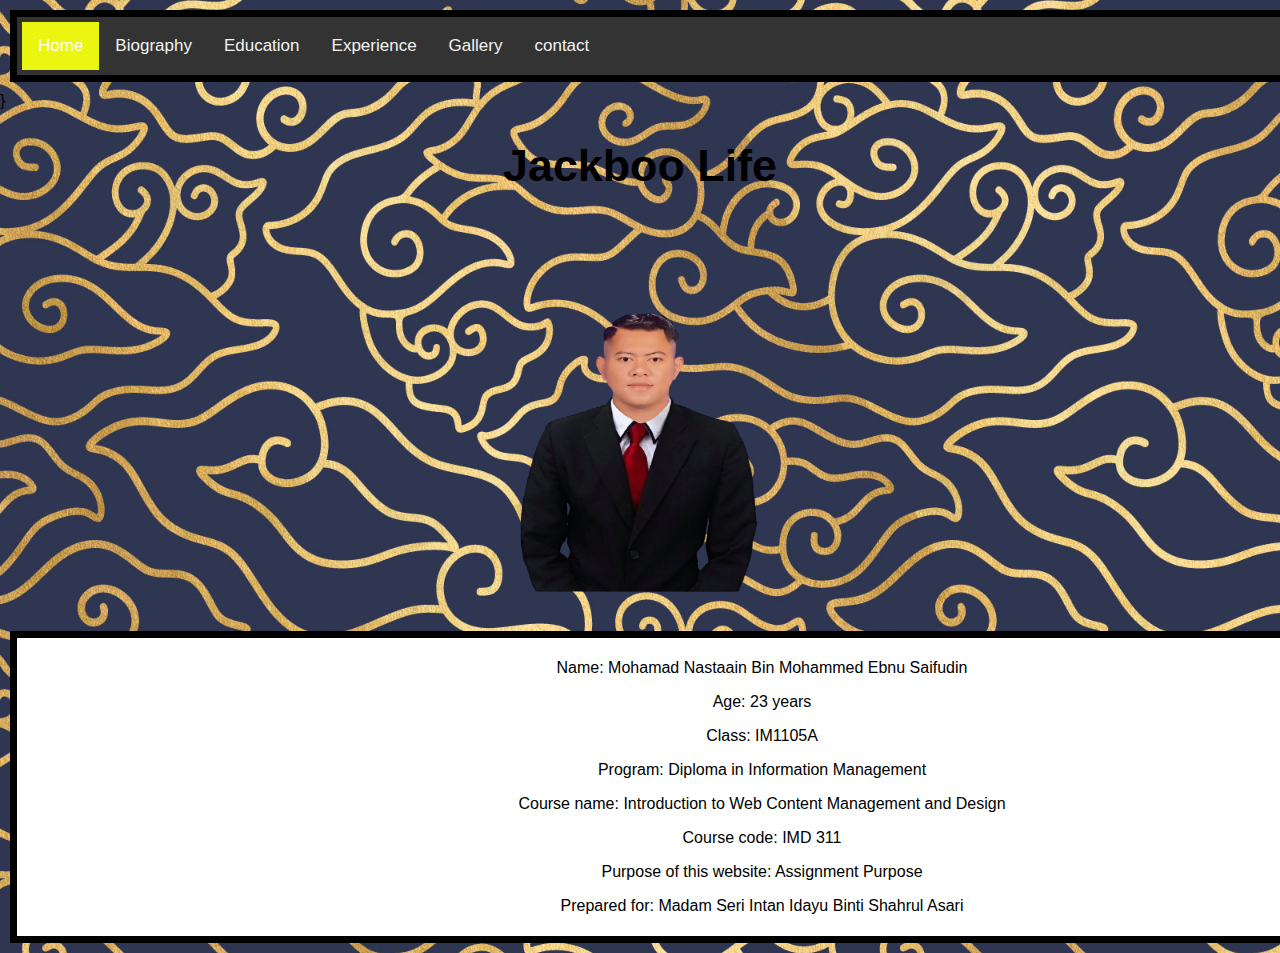
<file: index.html>
<html>
    <head>
        <meta name="viewport" content="width=device-width, initial-scale=1">
    <style>
body {
  margin: 0;
  font-family: Arial, Helvetica, sans-serif;
}

.topnav {
  overflow: hidden;
  background-color: #333;
}

.topnav a {
  float: left;
  color: #f2f2f2;
  text-align: center;
  padding: 14px 16px;
  text-decoration: none;
  font-size: 17px;
}

.topnav a:hover {
  background-color: rgb(221, 221, 221);
  color: rgb(154, 234, 68);
}

.topnav a.active {
  background-color: #eaf510;
  color: white;
}
</style>
</head>
<body>

<div class="topnav">
  <a class="active" href="index.html">Home</a>
  <a href="bio.html">Biography</a>
  <a href="edu.html">Education</a>
  <a href="experience.html">Experience</a>
  <a href="gallery.html">Gallery</a>
  <a href="contact.html">contact</a>
</div>
</body>

          <head><title>About Me</title></head>

<style>
        body {
        background-image: url(image/background\ 6.jpg);
        background-repeat: no-repeat;
        background-attachment: fixed;  
        background-size: cover;
        }
   </style>
}
</style>
<br>
<head>
<style>
div {
  background-color: white;
  width: 1480px;
  border: 7px solid black;
  padding: 5px;
  margin: 10px;
}
</style>
</head>
<body>
  <h1 style="font-size:280%;" color="white" align="center">Jackboo Life</h1>

<style>
img {
  border-radius: 8px;
}
</style>
</head>
<body>
       <center><img src="image/dp.png" width="260" height="400"></center>
       <div><center><p>Name: Mohamad Nastaain Bin Mohammed Ebnu Saifudin</p>
        <p> Age: 23 years </p>
        <p> Class: IM1105A </p>
        <p> Program: Diploma in Information Management
        <p> Course name: Introduction to Web Content Management and Design </p>
        <p> Course code: IMD 311 </p>
        <p> Purpose of this website: Assignment Purpose </p>
        <p> Prepared for: Madam Seri Intan Idayu Binti Shahrul Asari </p>


</body>
</html>
</file>
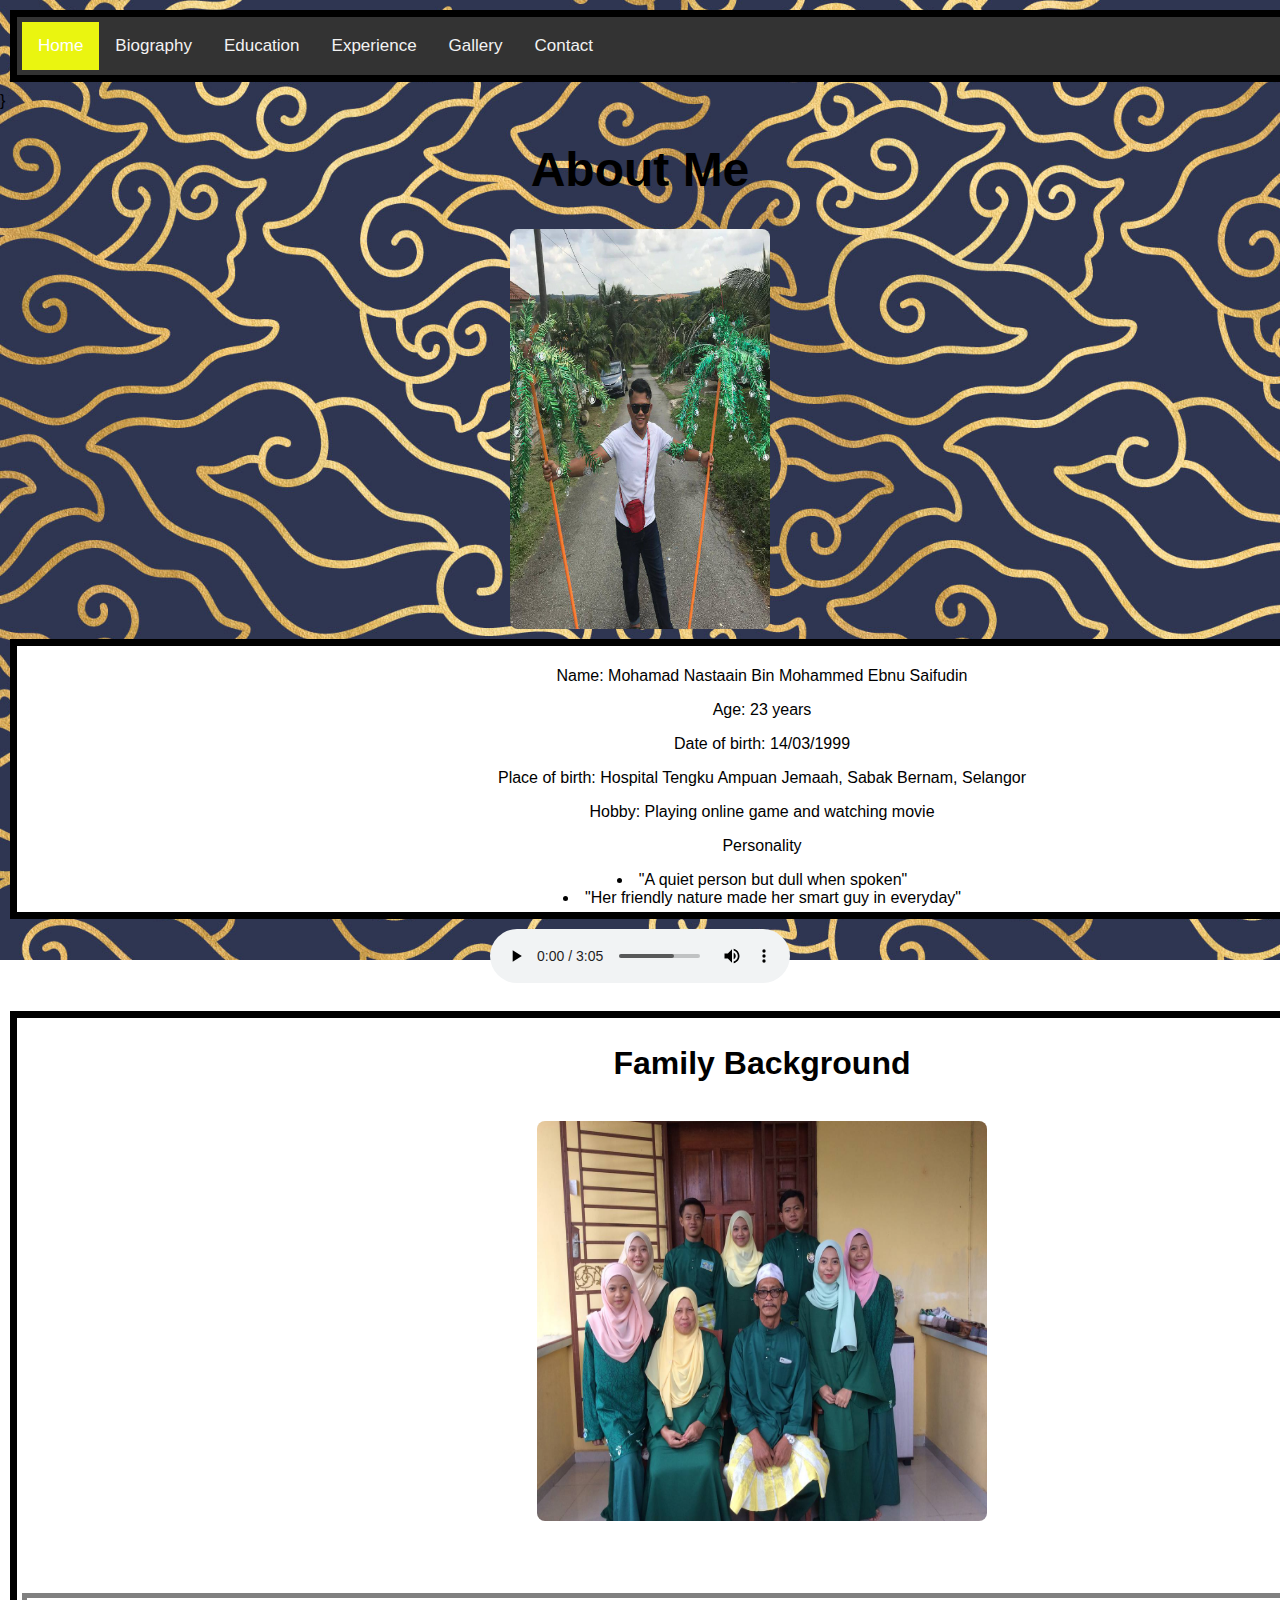
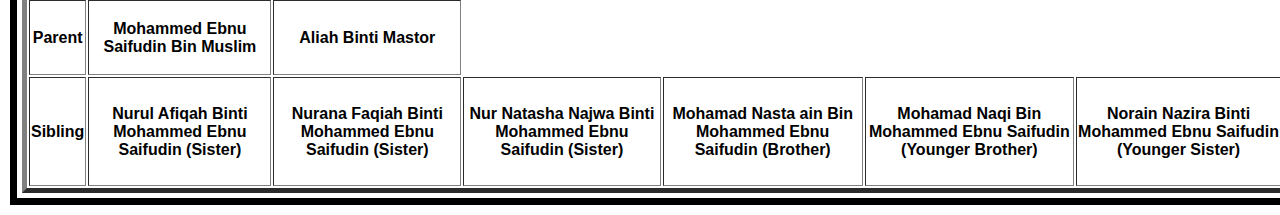
<file: bio.html>
<html>
    <head>
        <meta name="viewport" content="width=device-width, initial-scale=1">
    <style>
body {
  margin: 0;
  font-family: Arial, Helvetica, sans-serif;
}

.topnav {
  overflow: hidden;
  background-color: #333;
}

.topnav a {
  float: left;
  color: #f2f2f2;
  text-align: center;
  padding: 14px 16px;
  text-decoration: none;
  font-size: 17px;
}

.topnav a:hover {
  background-color: rgb(221, 221, 221);
  color: rgb(154, 234, 68);
}

.topnav a.active {
  background-color: #eaf510;
  color: white;
}
</style>
</head>
<body>

<div class="topnav">
  <a class="active" href="index.html">Home</a>
  <a href="bio.html">Biography</a>
  <a href="edu.html">Education</a>
  <a href="experience.html">Experience</a>
  <a href="gallery.html">Gallery</a>
  <a href="contact.html">Contact</a>
</div>
</body>

          <head><title>About Me</title></head>

<style>
        body {
        background-image: url(image/background\ 6.jpg);
        background-repeat: no-repeat;
        background-attachment: fixed;  
        background-size: cover;
        }
   </style>
}
</style>
<br>
<head>
<style>
div {
  background-color: white;
  width: 1480px;
  border: 7px solid black;
  padding: 5px;
  margin: 10px;
}
</style>
</head>
<body>
         <h1 style="font-size:300%;" align="center">About Me</h1>
<style>
img {
  border-radius: 8px;
}
</style>
</head>
<body>
       <center><img src="image/personal 3.jpeg" width="260" height="400"></center>
      
       <div><center><p>Name: Mohamad Nastaain Bin Mohammed Ebnu Saifudin</p>
            <p> Age: 23 years </p>
            <p> Date of birth: 14/03/1999 </p>
            <p> Place of birth: Hospital Tengku Ampuan Jemaah, Sabak Bernam, Selangor
            <p> Hobby: Playing online game and watching movie </p>
    
            
            <p>Personality</p>
            <li>
                "A quiet person but dull when spoken"
            </li>
            <li>
                "Her friendly nature made her smart guy in everyday"
            </li>

        </center></div>


        <center>
        <audio controls autoplay>
            <source src="audio/K-391 (1).mp3" type="audio/ogg">
            <source src="audio/K-391 (1).mp3" type="audio/mpeg">
          Your browser does not support the audio element.
          </audio>
        </center>


        <br>
        <div>
            <center>
                <h1> Family Background</h1>
                
                <br>

                <center><img src="image/family 1.jpeg" width="450" height="400"></center>

                <table border="5"width:"500" height="200">
                <tbody>
                <br>
                    <th><center><b>Parent</b></center></th>

                    <br>

                    <th><center>Mohammed Ebnu Saifudin Bin Muslim</center></th>
                    <th><center>Aliah Binti Mastor</center></th>
                    </tr>
                    <tr>
                <br>
                        <th><center><b>Sibling</b></center></th>
                      
                    <br>

                        <th colspan"2" align="center"> Nurul Afiqah Binti Mohammed Ebnu Saifudin (Sister)</th>
                        <th colspan"2" align="center"> Nurana Faqiah Binti Mohammed Ebnu Saifudin (Sister)</th>
                        <th colspan"2" align="center"> Nur Natasha Najwa Binti Mohammed Ebnu Saifudin (Sister)</th>
                        <th colspan"2" align="center"> Mohamad Nasta ain Bin Mohammed Ebnu Saifudin (Brother)</th>
                        <th colspan"2" align="center"> Mohamad Naqi Bin Mohammed Ebnu Saifudin (Younger Brother)</th>
                        <th colspan"2" align="center"> Norain Nazira Binti Mohammed Ebnu Saifudin (Younger Sister)</th>
                        <th colspan"2" align="center"> Nur Intan Elyana Binti Mohammed Ebnu Saifudin (Younger Sister)</th>
                    </tr>
                </tbody>
                </table>
            </center>
        </div>
            
</body>     
</html>
</file>
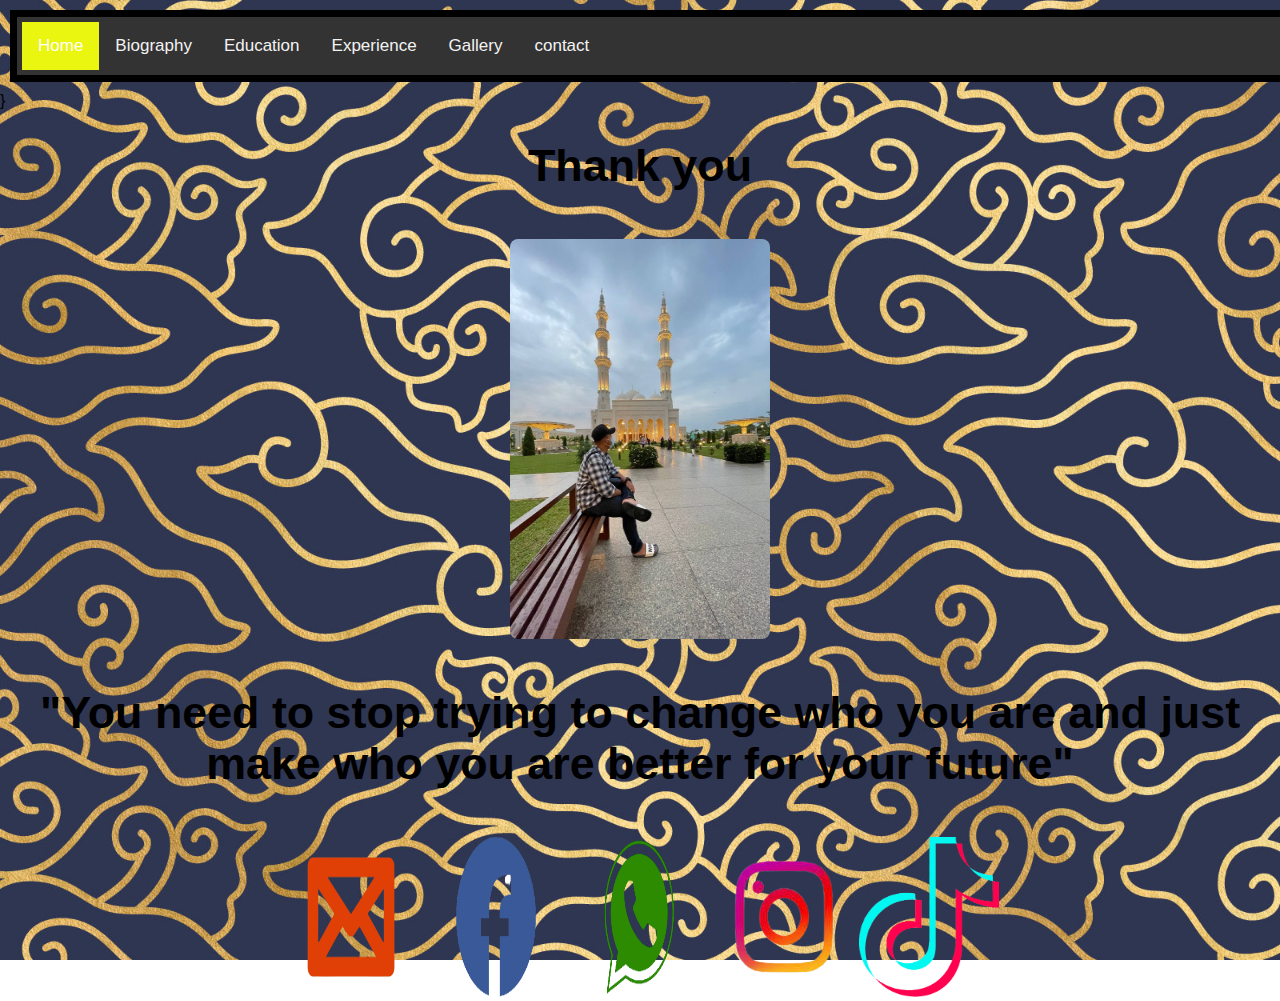
<file: contact.html>
<html>
    <head>
        <meta name="viewport" content="width=device-width, initial-scale=1">
    <style>
body {
  margin: 0;
  font-family: Arial, Helvetica, sans-serif;
}

.topnav {
  overflow: hidden;
  background-color: #333;
}

.topnav a {
  float: left;
  color: #f2f2f2;
  text-align: center;
  padding: 14px 16px;
  text-decoration: none;
  font-size: 17px;
}

.topnav a:hover {
  background-color: rgb(221, 221, 221);
  color: rgb(154, 234, 68);
}

.topnav a.active {
  background-color: #eaf510;
  color: white;
}
</style>
</head>
<body>

<div class="topnav">
  <a class="active" href="index.html">Home</a>
  <a href="bio.html">Biography</a>
  <a href="edu.html">Education</a>
  <a href="experience.html">Experience</a>
  <a href="gallery.html">Gallery</a>
  <a href="contact.html">contact</a>
</div>
</body>

          <head><title>About Me</title></head>

<style>
        body {
        background-image: url(image/background\ 6.jpg);
        background-repeat: no-repeat;
        background-attachment: fixed;  
        background-size: cover;
        }
   </style>
}
</style>
<br>
<head>
<style>
div {
  background-color: white;
  width: 1480px;
  border: 7px solid black;
  padding: 5px;
  margin: 10px;
}
</style>
</head>
<body>
  <h1 style="font-size:280%;" color="white" align="center">Thank you</h1>

<br>

<center><img src="image/personal 8.jpeg" width="260" height="400"></center>

<br>


<h1 style="font-size:280%;" color="white" align="center">"You need to stop trying to change who you are and just make who you are better for your future"</h1>


<br>

<center>
    <a href="https://accounts.google.com/SignOutOptions?hl=en&continue=https://mail.google.com&service=mail">
        <img src="image/eml.png" alt="HTML tutorial" style="width:140px;height:160px;"></a>
    <a href="https://www.facebook.com/nastaain.slamber">
        <img src="image/fb.png" alt="HTML tutorial" style="width:140px;height:160px;"></a>
    <a href="https://whatsapp.com/dl/">
        <img src="image/whp.png" alt="HTML tutorial" style="width:140px;height:160px;"></a>
    <a href="https://www.instagram.com/invites/contact/?i=eglt9drki622&utm_content=i36u5xl">
        <img src="image/ig.png" alt="HTML tutorial" style="width:140px;height:160px;"></a>
    <a href="https://vt.tiktok.com/ZSdEoCDub/">
        <img src="image/tt.png" alt="HTML tutorial" style="width:140px;height:160px;"></a>

</center>

<style>
img {
  border-radius: 8px;
}
</style>
</head>
</body>
</html>
</file>
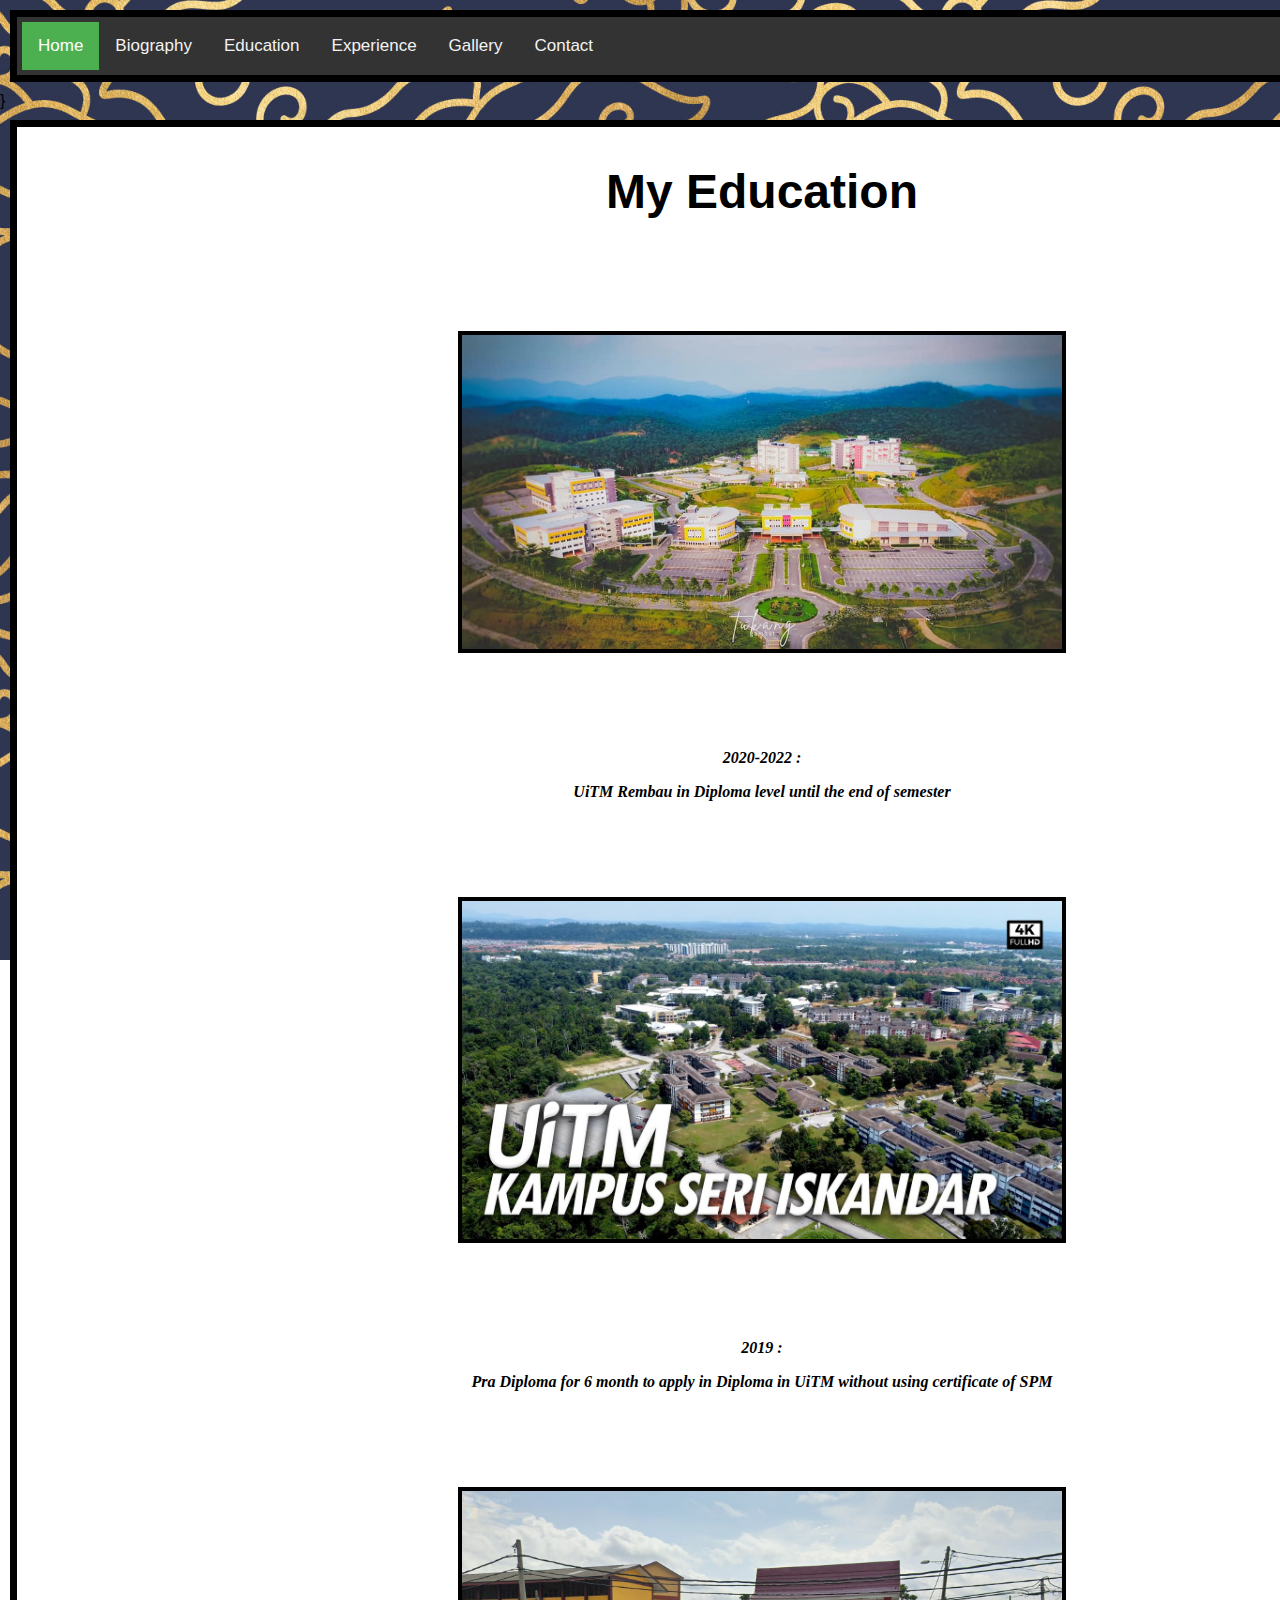
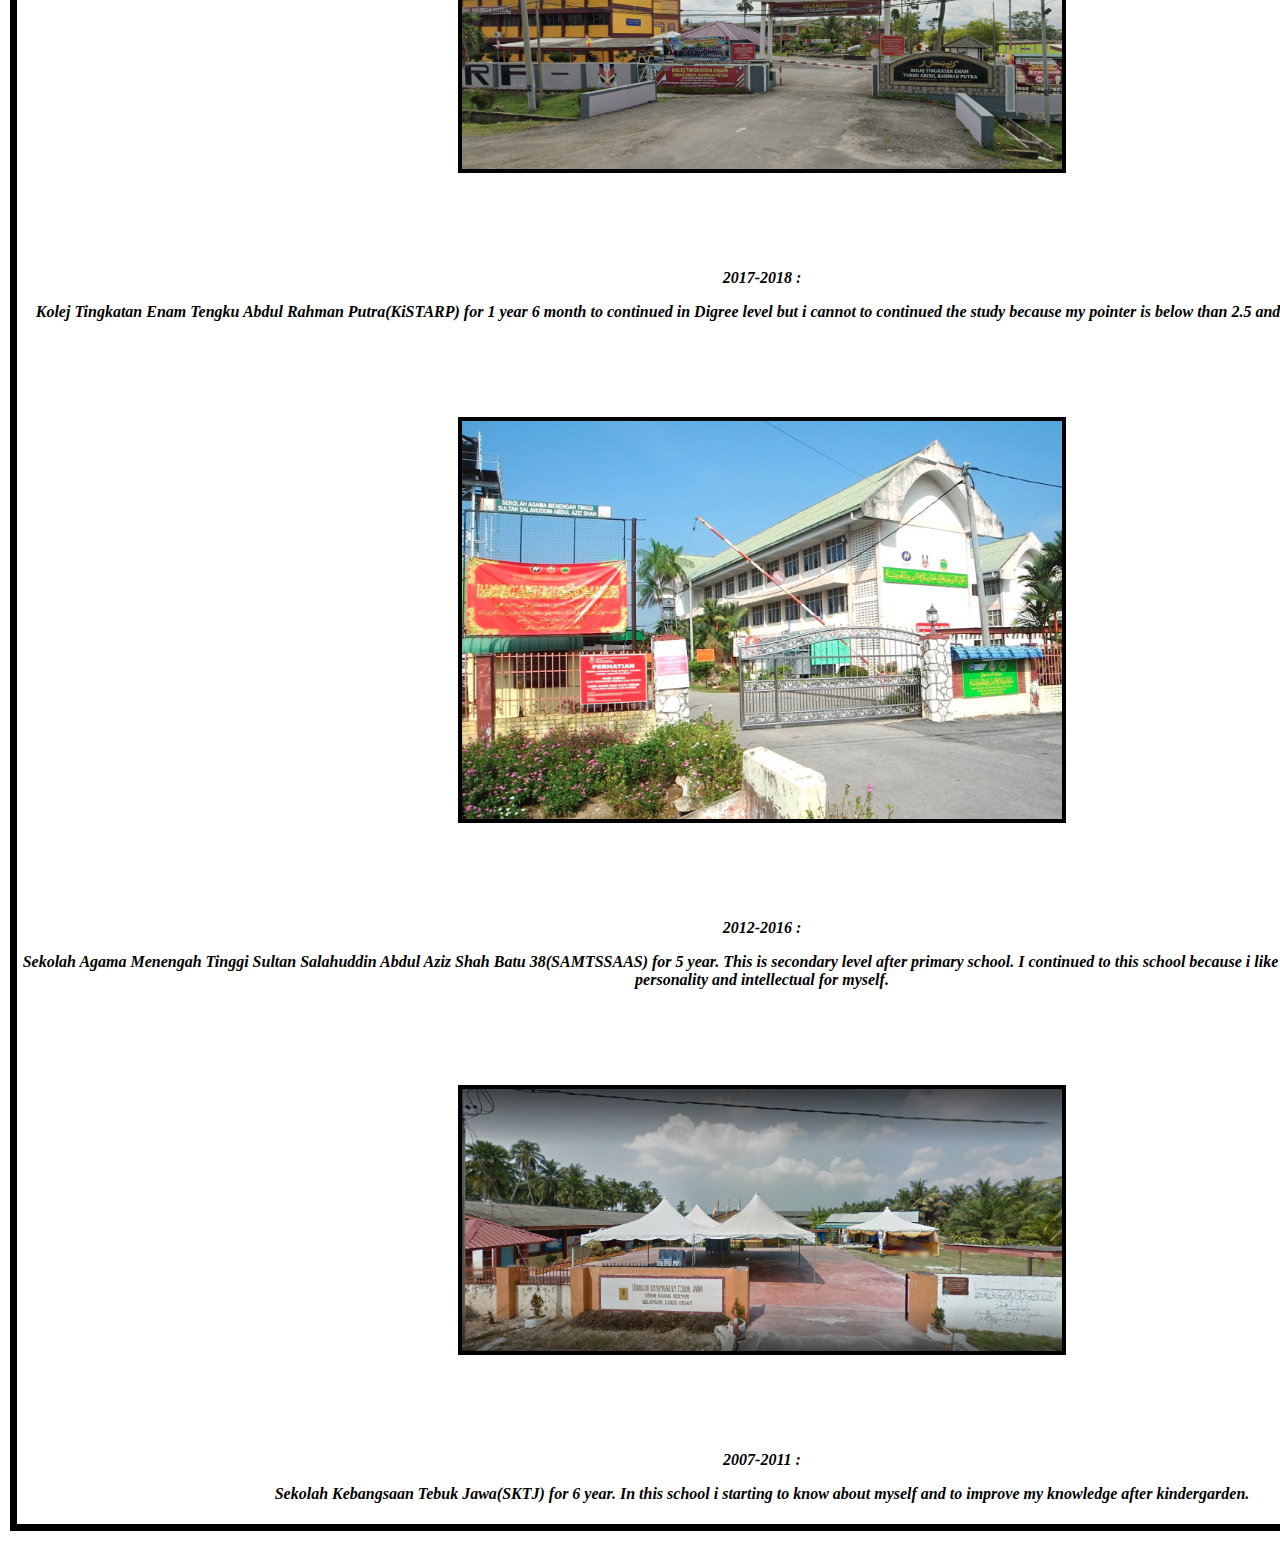
<file: edu.html>
<html>
    <head>
        <meta name="viewport" content="width=device-width, initial-scale=1">
    <style>
body {
  margin: 0;
  font-family: Arial, Helvetica, sans-serif;
}

.topnav {
  overflow: hidden;
  background-color: #333;
}

.topnav a {
  float: left;
  color: #f2f2f2;
  text-align: center;
  padding: 14px 16px;
  text-decoration: none;
  font-size: 17px;
}

.topnav a:hover {
  background-color: rgb(221, 221, 221);
  color: rgb(154, 234, 68);
}

.topnav a.active {
  background-color: #4CAF50;
  color: white;
}
</style>
</head>
<body>

<div class="topnav">
  <a class="active" href="index.html">Home</a>
  <a href="bio.html">Biography</a>
  <a href="edu.html">Education</a>
  <a href="experiance.html">Experience</a>
  <a href="gallery.html">Gallery</a>
  <a href="contact.html">Contact</a>
</div>
</body>

          <head><title>My Education</title></head>

<style>
        body {
        background-image: url(image/background\ 6.jpg);
        background-repeat: no-repeat;
        background-attachment: fixed;  
        background-size: cover;
        }
   </style>
}
</style>
<br>
<head>
<style>
div {
  background-color: white;
  width: 1480px;
  border: 7px solid black;
  padding: 5px;
  margin: 10px;
}
</style>
</head>
            <div class="box">
                
         <h1 style="font-size:300%;" align="center">My Education</h1>
               
                <center><img src="image/uitm rembau.jpg" width="600" hspace="150" vspace="80" border="4"></center>
                <b><center><p><i style="font-family: Georgia, serif;">2020-2022 :</i></p></center></b>
                <b><center><p><i style="font-family: Georgia, serif;">UiTM Rembau in Diploma level until the end of semester</i></p></center></b>
                <center><img src="image/uitm perak.jpg" width="600" hspace="150" vspace="80" border="4"></center>
                <b><center><p><i style="font-family: Georgia, serif;">2019 :</i></p></center></b>
                <b><center><p><i style="font-family: Georgia, serif;">Pra Diploma for 6 month to apply in Diploma in UiTM without using certificate of SPM</i></p></center></b>
                <center><img src="image/KiSTARP.png" width="600" hspace="150" vspace="80" border="4"></center>
                <b><center><p><i style="font-family: Georgia, serif;">2017-2018 :</i></p></center></b>
                <b><center><p><i style="font-family: Georgia, serif;">Kolej Tingkatan Enam Tengku Abdul Rahman Putra(KiSTARP) for 1 year 6 month to continued in Digree level but i cannot to continued the study because my pointer is below than 2.5 and look back at certificate of SPM</i></p></center></b>
                <center><img src="image/SAMTSSAAS.png" width="600" hspace="150" vspace="80" border="4"></center>
                <b><center><p><i style="font-family: Georgia, serif;">2012-2016 :</i></p></center></b>
                <b><center><p><i style="font-family: Georgia, serif;">Sekolah Agama Menengah Tinggi Sultan Salahuddin Abdul Aziz Shah Batu 38(SAMTSSAAS) for 5 year. This is secondary level after primary school. I continued to this school because i like to memorize and want to improve personality and intellectual for myself.</i></p></center></b>
                <center><img src="image/SKTJ.png" width="600" hspace="150" vspace="80" border="4"></center>
                <b><center><p><i style="font-family: Georgia, serif;">2007-2011 :</i></p></center></b>
                <b><center><p><i style="font-family: Georgia, serif;">Sekolah Kebangsaan Tebuk Jawa(SKTJ) for 6 year. In this school i starting to know about myself and to improve my knowledge after kindergarden.</i></p></center></b>
                    
                </p>
                 </div>
    </section>
</body>   
</html>
</file>
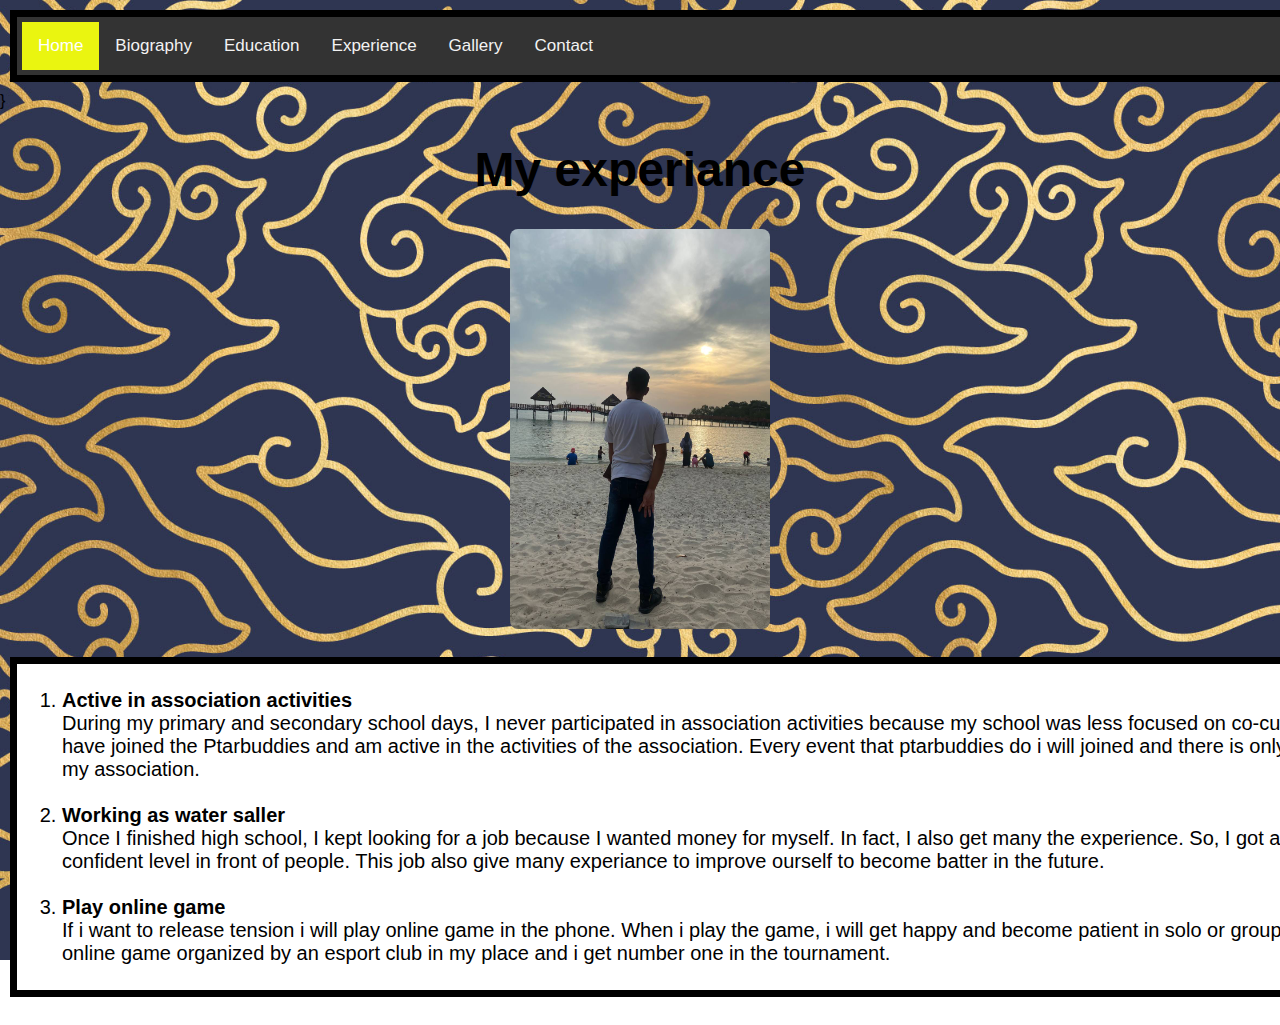
<file: experience.html>
<html>
    <head>
        <meta name="viewport" content="width=device-width, initial-scale=1">
    <style>
body {
  margin: 0;
  font-family: Arial, Helvetica, sans-serif;
}

.topnav {
  overflow: hidden;
  background-color: #333;
}

.topnav a {
  float: left;
  color: #f2f2f2;
  text-align: center;
  padding: 14px 16px;
  text-decoration: none;
  font-size: 17px;
}

.topnav a:hover {
  background-color: rgb(221, 221, 221);
  color: rgb(154, 234, 68);
}

.topnav a.active {
  background-color: #eaf510;
  color: white;
}
</style>
</head>
<body>

<div class="topnav">
  <a class="active" href="index.html">Home</a>
  <a href="bio.html">Biography</a>
  <a href="edu.html">Education</a>
  <a href="experience.html">Experience</a>
  <a href="gallery.html">Gallery</a>
  <a href="contact.html">Contact</a>
</div>
</body>
    
    <head><title>My experiance</title></head>

<style>
        body {
        background-image: url(image/background\ 6.jpg);
        background-repeat: no-repeat;
        background-attachment: fixed;  
        background-size: cover;
        }
   </style>
}
</style>
<br>
<head>
<style>
div {
  background-color: white;
  width: 1480px;
  border: 7px solid black;
  padding: 5px;
  margin: 10px;
}
</style>
</head>
<body>
         <h1 style="font-size:300%;" align="center">My experiance</h1>
         <center><img src="image/personal 10.jpg" width="260" height="400"></center>

<style>
img {
  border-radius: 8px;
}
</style>
</head>

<br />
	<div class="garis_putih_tengah">
		<ol style="font-size: 20px;">
			<li><b>Active in association activities</b><br />
			During my primary and secondary school days, I never participated in association activities because my school was less focused on co-curriculum. Nevertheless, I have joined the Ptarbuddies and am active in the activities of the association. Every event that ptarbuddies do i will joined and there is only one event organized by my association.
			<br /><br /></li>
			<li><b>Working as water saller</b><br />
			Once I finished high school, I kept looking for a job because I wanted money for myself. In fact, I also get many the experience. So, I got a job and make it confident level in front of people. This job also give many experiance to improve ourself to become batter in the future.
			<br /><br /></li>
			<li><b>Play online game</b><br />
			If i want to release tension i will play online game in the phone. When i play the game, i will get happy and become patient in solo or grouping. I once joined an online game organized by an esport club in my place and i get number one in the tournament.
			</li>
		</ol>
	</div>
	<br />
</body>


</html>
</file>
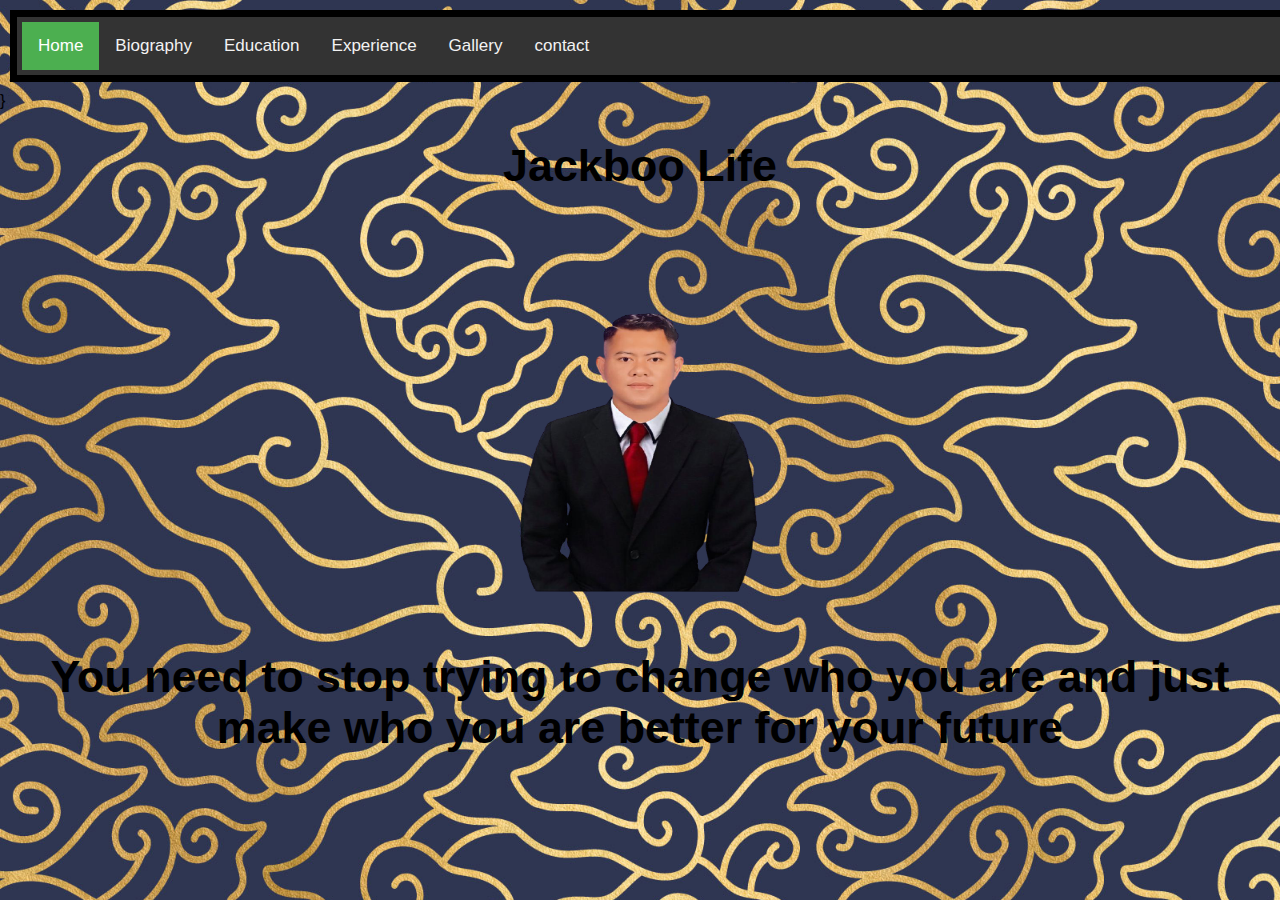
<file: family.html>
<html>
    <head>
        <meta name="viewport" content="width=device-width, initial-scale=1">
    <style>
body {
  margin: 0;
  font-family: Arial, Helvetica, sans-serif;
}

.topnav {
  overflow: hidden;
  background-color: #333;
}

.topnav a {
  float: left;
  color: #f2f2f2;
  text-align: center;
  padding: 14px 16px;
  text-decoration: none;
  font-size: 17px;
}

.topnav a:hover {
  background-color: rgb(221, 221, 221);
  color: rgb(154, 234, 68);
}

.topnav a.active {
  background-color: #4CAF50;
  color: white;
}
</style>
</head>
<body>

<div class="topnav">
  <a class="active" href="index.html">Home</a>
  <a href="bio.html">Biography</a>
  <a href="edu.html">Education</a>
  <a href="experiance.html">Experience</a>
  <a href="gallery.html">Gallery</a>
  <a href="contact.html">contact</a>
</div>
</body>

          <head><title>About Me</title></head>

<style>
        body {
        background-image: url(image/background\ 6.jpg);
        background-repeat: no-repeat;
        background-attachment: fixed;  
        background-size: cover;
        }
   </style>
}
</style>
<br>
<head>
<style>
div {
  background-color: white;
  width: 1480px;
  border: 7px solid black;
  padding: 5px;
  margin: 10px;
}
</style>
</head>
<body>
  <h1 style="font-size:280%;" color="white" align="center">Jackboo Life</h1>

<style>
img {
  border-radius: 8px;
}
</style>
</head>
<body>
       <center><img src="image/dp.png" width="260" height="400"></center>


       <h1 style="font-size:280%;" color="white" align="center">You need to stop trying to change who you are and just make who you are better for your future</h1>


</body>
</html>
</file>
